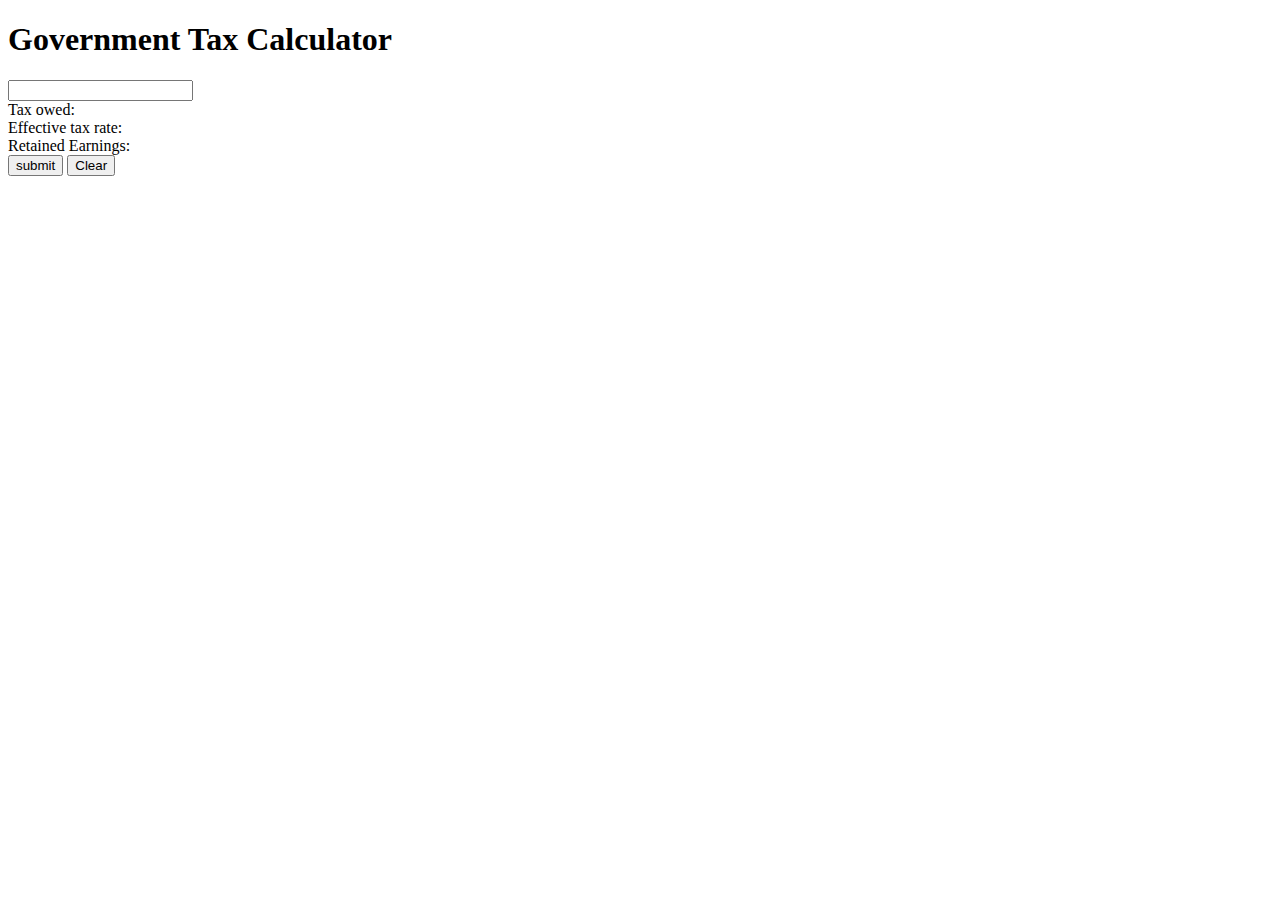
<file: Assignment 2/index.html>
<!DOCTYPE html>
<html>
  <body>
    <h1>Government Tax Calculator</h1>
        <label> 
        <input id="max" type="text"
      /></label>

    <div>Tax owed: <label id="go">  </label></div>
    <div>Effective tax rate: <label id="rate"> </label></div>
    <div>Retained Earnings: <label id="Earnings">  </label></div>
        <input id="submit" type="button" value="submit" />
        <input id="clear" type="button" value="Clear" />

        <div id="error"></div>

    <script src="./index.js"></script>
  </body>
</html>
</file>
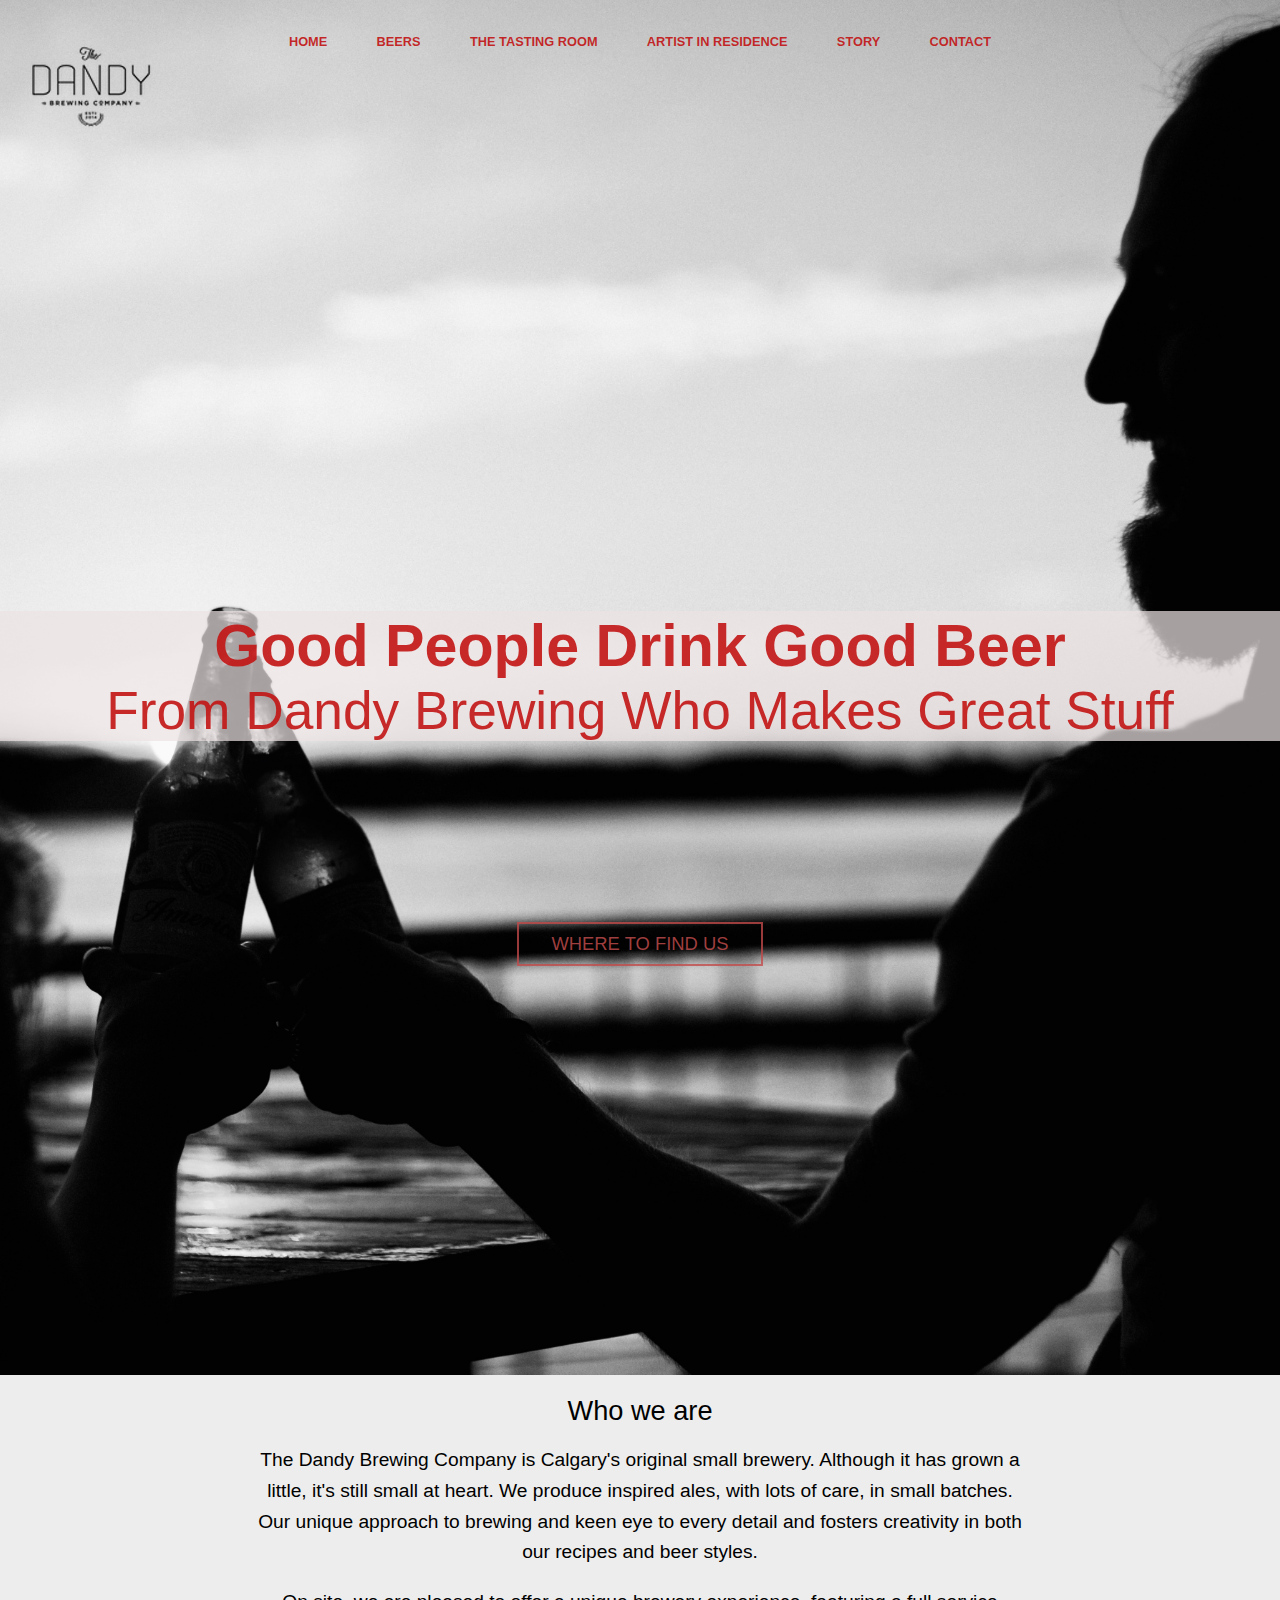
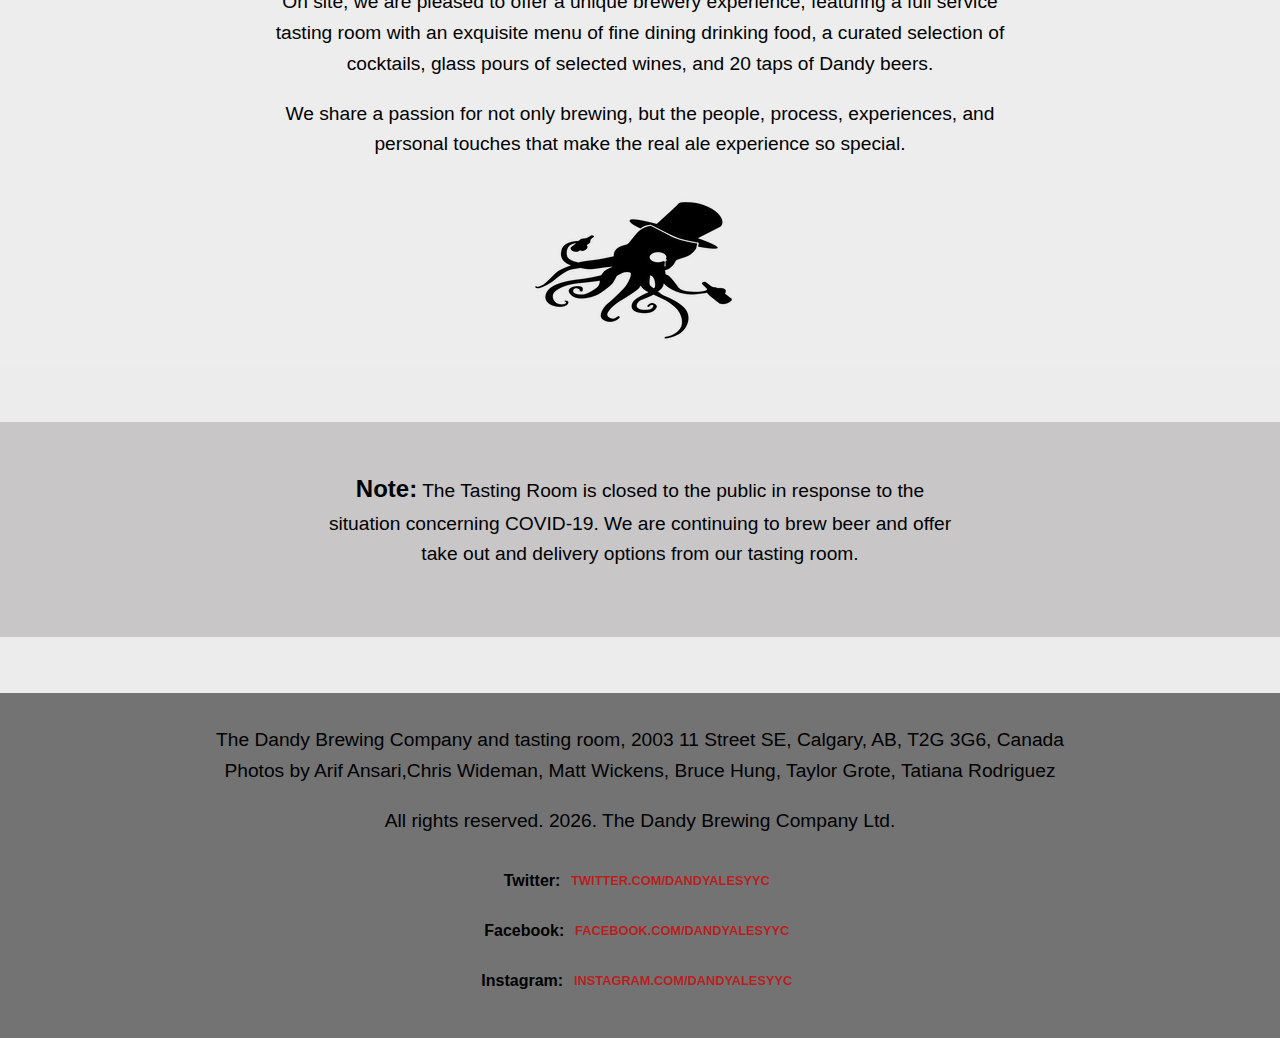
<file: Final project Front-End-Designers/index.html>
<!DOCTYPE html>
<html lang="en">
<head>
    <meta charset="UTF-8">
    <meta name="viewport" content="width=device-width, initial-scale=1.0">
    <title>Dandy Brewing Company</title>
    <link rel="stylesheet" href="./src/styles.css">
</head>

<body>
    
    <header>
        <div class="logo">
            <a href="#"><img src="img/Dandy_Brewing_Logo.png" alt="logo"></a>
            
        </div>
        
        <nav>
            <ul>
                <li><a href="/">Home</a></li>
                <li><a href="beers.html">Beers</a></li>
                <li><a href="taste.html">The Tasting Room</a></li>
                <li><a href="artist.html">Artist in Residence</a></li>
                <li><a href="story.html">Story</a></li>
                <li><a href="contact.html">Contact</a></li>
            </ul>
        </nav>
    </header>

    <div class="background-image-Home">
        <h1 class="title">Good People Drink Good Beer<span>From Dandy Brewing Who Makes Great Stuff</span></h1>
        <a href="find.html" class="button">Where To Find Us</a>
    </div>

    <main>
        <section></section>

        <section>
            <h1>Who we are</h1>
            <p>The Dandy Brewing Company is Calgary's original small brewery. Although it has grown a little, it's still
                small at heart. We produce inspired ales, with lots of care, in small batches.
                Our unique approach to brewing and keen eye to every detail and fosters creativity in both our recipes
                and beer styles. </p>

            <p>On site, we are pleased to offer a unique brewery experience, featuring a full service tasting room with
                an exquisite menu of fine dining drinking food, a curated selection of cocktails, glass pours of selected
                wines, and 20 taps of Dandy beers.
            </p>

            <p>We share a passion for not only brewing, but the people, process, experiences, and personal touches that
                make the real ale experience so special.</p>

            <figure>
                <img src="./img/Dandy_Brewing_Octopus.png" alt="Brewing_Octopus">
            </figure>
        
        </section>

        <section></section>
    </main>


    <section class="note">
        <section></section>

        <section>
            <p>
                <span>Note:</span> The Tasting Room is closed to the public in response to the situation concerning COVID-19. We are continuing to brew beer and offer take out and delivery options from our tasting room. 
            </p>
        </section>

        <section></section>
    </section>


    <footer>
        <div>
            <p>
                The Dandy Brewing Company and tasting room, 2003 11 Street SE, Calgary, AB, T2G 3G6, Canada <br>
                Photos by Arif Ansari,Chris Wideman, Matt Wickens, Bruce Hung, Taylor Grote, Tatiana Rodriguez
            </p>
            <p>
                All rights reserved. <span id="dynamicyear"></span>. The Dandy Brewing Company Ltd.
            </p>
        </div>

        

        <div>
            <ul>
                <li><span>Twitter: </span><a href="https://twitter.com/DandyAlesYYC">twitter.com/DandyAlesYYC</a></li><br>
				<li><span>Facebook: </span><a href="https://www.facebook.com/dandyalesyyc/">facebook.com/dandyalesyyc</a></li><br>
				<li><span>Instagram: </span><a href="https://www.instagram.com/dandyalesyyc">instagram.com/dandyalesyyc</a></li>
            </ul>
        </div>
    </footer>

    <label for="btn"> 
        <input type="submit" value="Go To Top" title="Top" id="btn" class="scrollbtn"/>
    </label>

    <script src="./src/index.js"></script>
</body>
</html>
</file>
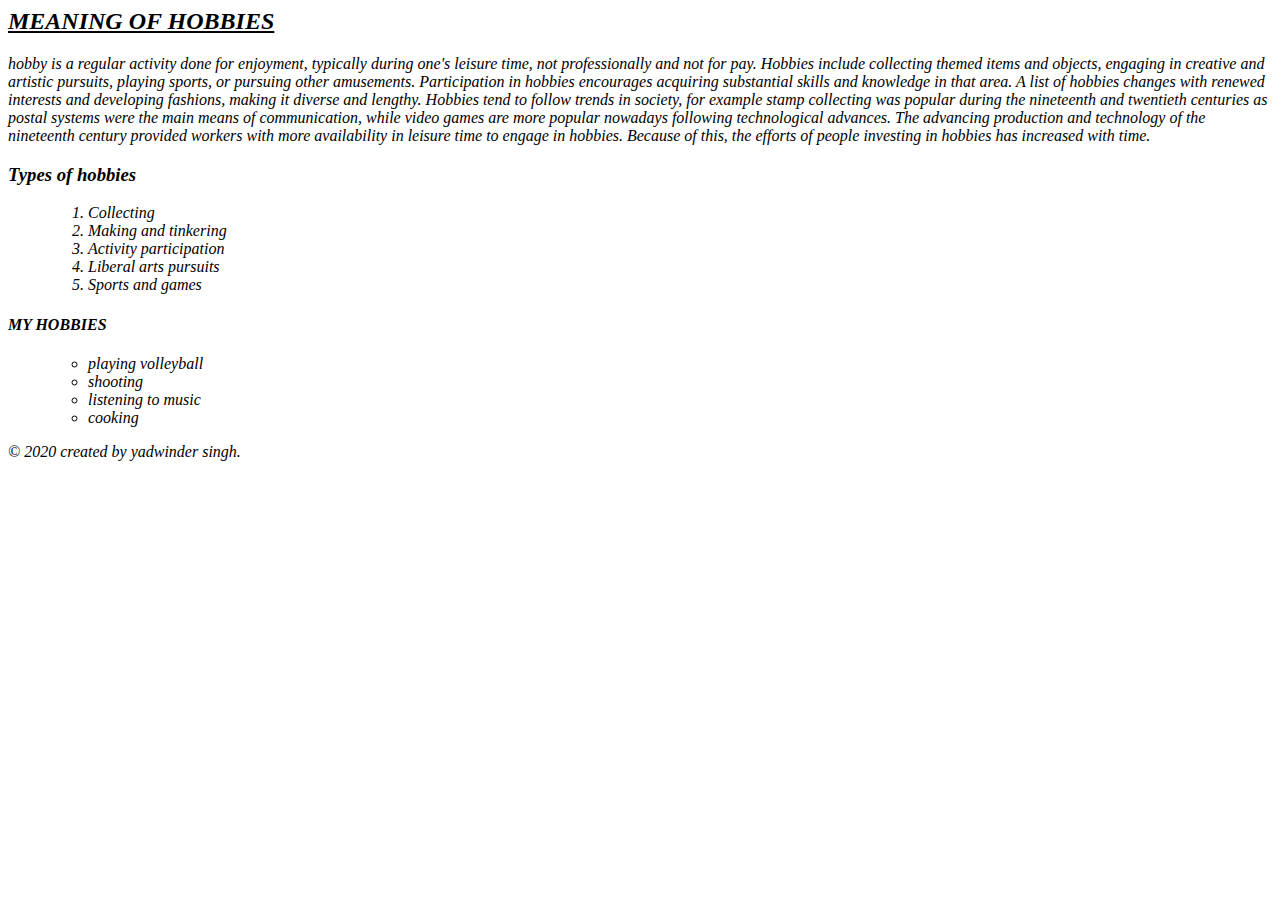
<file: 2index.html>
<i html>
 
    <html>
     <head>
         <title>HOBBIES</title>
         </head>
         <body>
           <header>
           
           </header>
           
          <h2><u>MEANING OF HOBBIES</u></h2>
          <p>   hobby is a regular activity done for enjoyment, typically during one's leisure time, not professionally and not for pay.
               Hobbies include collecting themed items and objects, engaging in creative and artistic pursuits, playing sports, or pursuing other amusements.
                Participation in hobbies encourages acquiring substantial skills and knowledge in that area. 
                A list of hobbies changes with renewed interests and developing fashions, making it diverse and lengthy.
                 Hobbies tend to follow trends in society, for example stamp collecting was popular during the nineteenth and twentieth centuries as postal systems were the main means of communication, 
                 while video games are more popular nowadays following technological advances.
                  The advancing production and technology of the nineteenth century provided workers with more availability in leisure time to engage in hobbies.
                   Because of this, the efforts of people investing in hobbies has increased with time. </p>
              
           <h3>
            
            Types of hobbies</h3>
           <ul><ol><i>
            
               <li>Collecting</li> 
               <li>
                
                Making and tinkering</li>
               <li>
                Activity participation</li>
               <li>
                Liberal arts pursuits</li>
               <li>
                Sports and games</li>
               </ol></i></ul>
            <h4>MY HOBBIES</h4>
             <ol><i><ul>    
                 <li> playing volleyball </li>
<li>shooting    </li>
<li>listening to music  </li>
      <li> cooking </li></ul>      
            
             </i></ol>
              <footer><p>&copy 2020 created by yadwinder singh.</p></footer> 
              </body>
    </html>
</file>
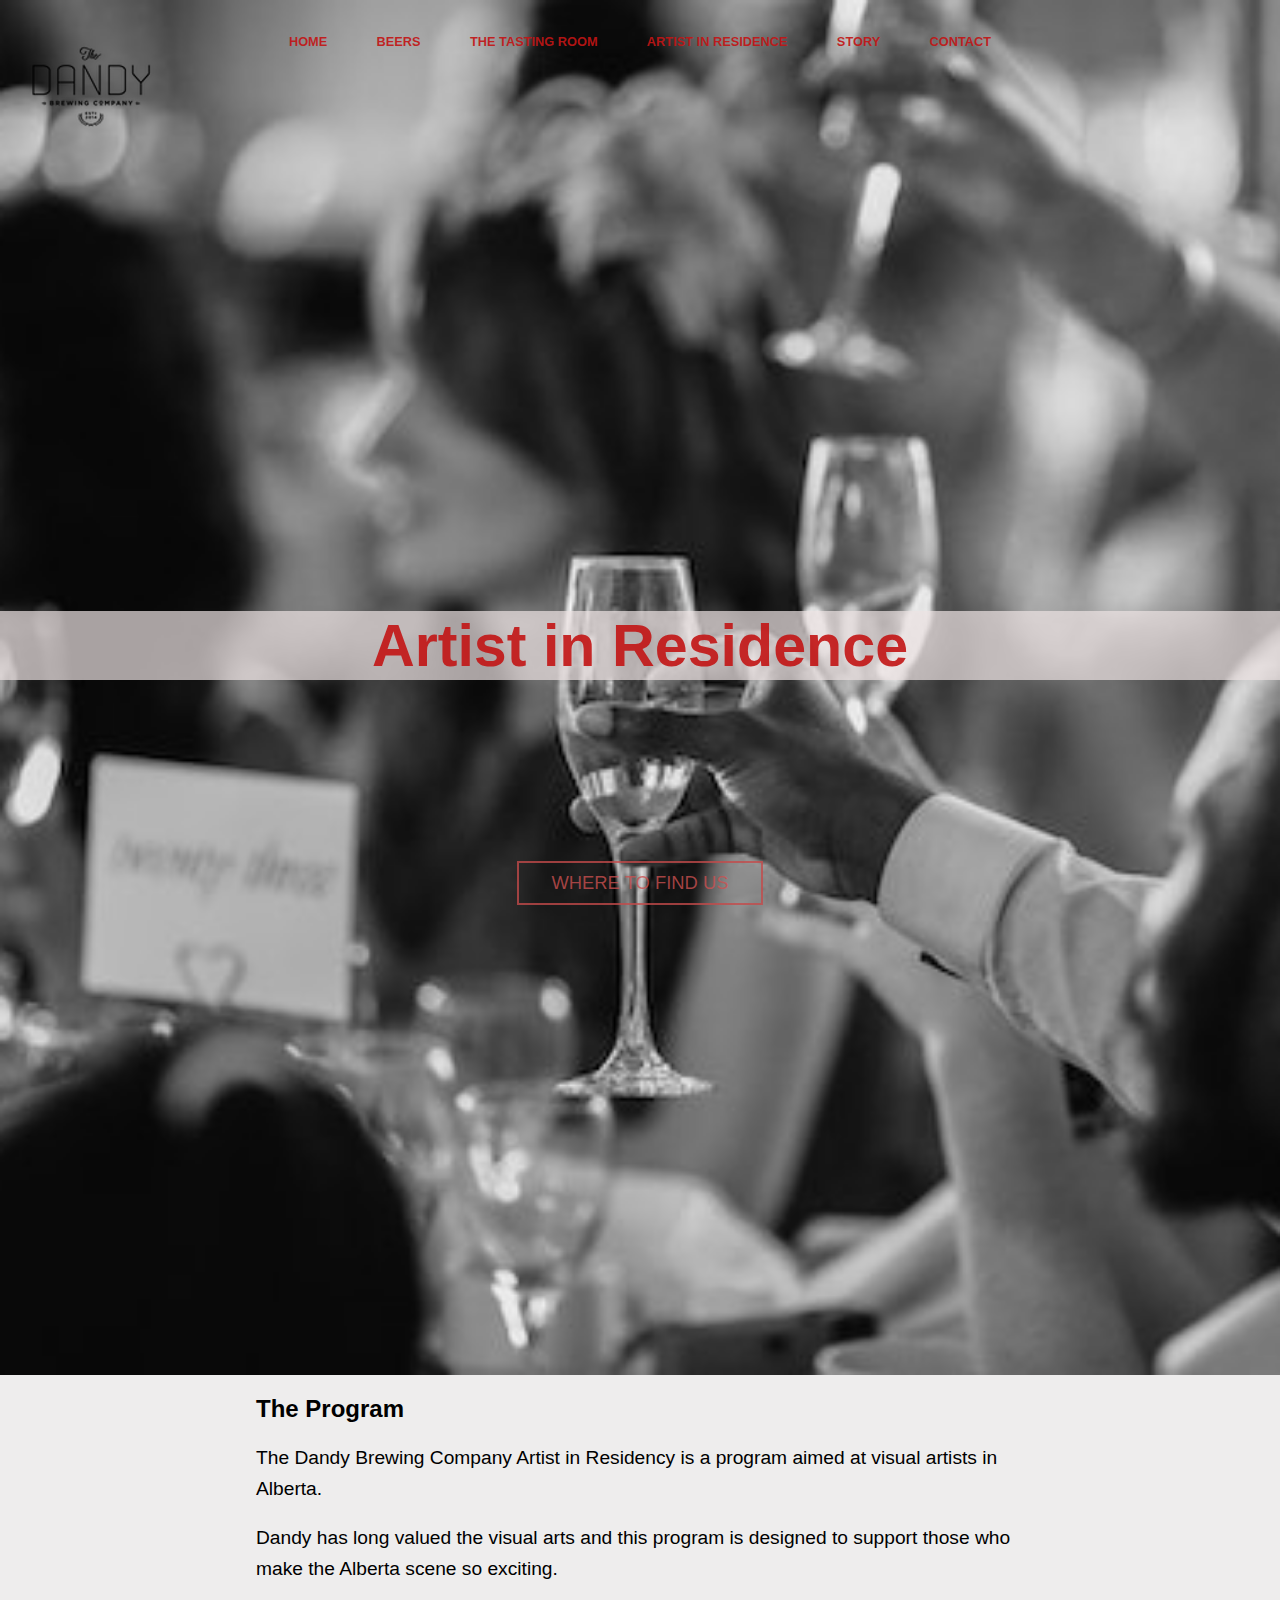
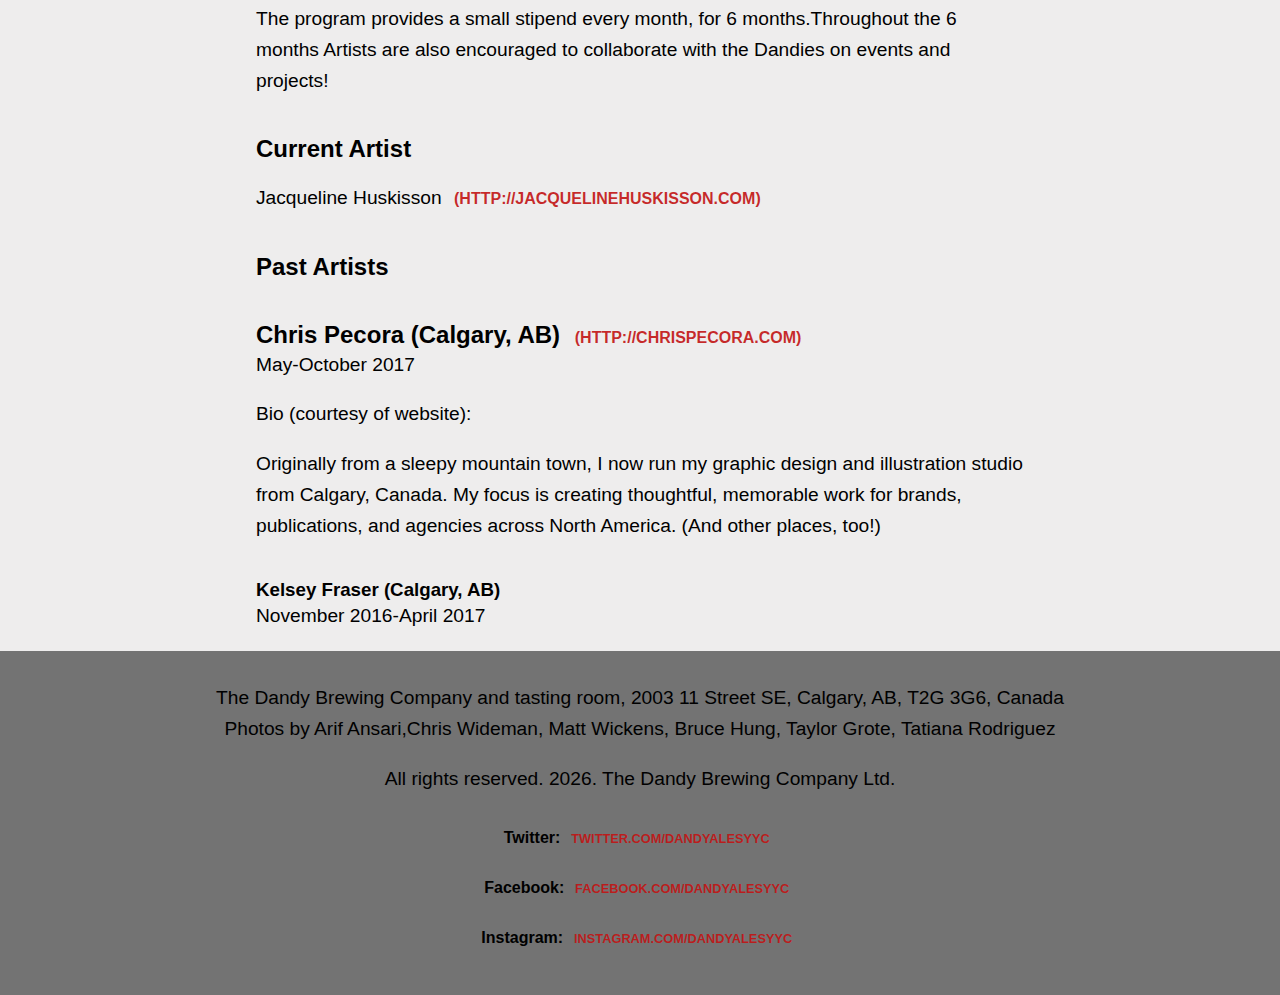
<file: Final project Front-End-Designers/artist.html>
<!DOCTYPE html>
<html lang="en">
<head>
    <meta charset="UTF-8">
    <meta name="viewport" content="width=device-width, initial-scale=1.0">
    <title>Artist in Residence</title>
    <link rel="stylesheet" href="./src/styles.css">
</head>

<body>
    
    <header>
        <div class="logo">
            <a href="index.html"><img src="img/Dandy_Brewing_Logo.png" alt="logo"></a>
            
        </div>
        

        <nav>
            <ul>
                <li><a href="/">Home</a></li>
                <li><a href="beers.html">Beers</a></li>
                <li><a href="taste.html">The Tasting Room</a></li>
                <li><a href="artist.html">Artist in Residence</a></li>
                <li><a href="story.html">Story</a></li>
                <li><a href="contact.html">Contact</a></li>
            </ul>
        </nav>
    </header>

    <div class="background-image-Artist">
        <h1 class="title ">Artist in Residence</h1>
        <a href="find.html" class="button">Where To Find Us</a>
    </div>
    
    <main class="main-artist">
        <section></section>
        <section>
            <h2>The Program</h2>
            <p>
                The Dandy Brewing Company Artist in Residency is a program aimed at
                visual artists in Alberta.
            </p>

            <p>
                Dandy has long valued the visual arts and
                this program is designed to support those who make
                the Alberta scene so exciting.
            </p>

            <p>
                The program provides a small stipend
                every month, for 6 months.Throughout the 6 months Artists are also encouraged to
                collaborate with the Dandies on events and projects!
            </p>

            <h2>Current Artist</h2>
            <p>Jacqueline Huskisson<a href="http://jacquelinehuskisson.com" target="_blank">
                (http://jacquelinehuskisson.com)</a></p>

            <h2>Past Artists</h2>
            <h2>Chris Pecora (Calgary, AB) 
                <a href="http://chrispecora.com/" target="_blank">(http://chrispecora.com)</a>
            </h2>
            <p class="p-AR">May-October 2017</p>
            <p>Bio (courtesy of website):</p>
            <p>Originally from a sleepy mountain town,
                I now run my graphic design and illustration studio from Calgary, Canada.
                My focus is creating thoughtful, memorable work for brands, publications,
                and agencies across North America. (And other places, too!)
            </p>

            <h3>Kelsey Fraser (Calgary, AB)</h3>
            <p class="p-AR">November 2016-April 2017</p>
        </section>
        <section></section>
    </main>

    <footer>
        <div>
            <p>
                The Dandy Brewing Company and tasting room, 2003 11 Street SE, Calgary, AB, T2G 3G6, Canada <br>
                Photos by Arif Ansari,Chris Wideman, Matt Wickens, Bruce Hung, Taylor Grote, Tatiana Rodriguez
            </p>
            <p>
                All rights reserved. <span id="dynamicyear"></span>. The Dandy Brewing Company Ltd.
            </p>
        </div>

        

        <div>
            <ul>
                <li><span>Twitter: </span><a href="https://twitter.com/DandyAlesYYC">twitter.com/DandyAlesYYC</a></li><br>
				<li><span>Facebook: </span><a href="https://www.facebook.com/dandyalesyyc/">facebook.com/dandyalesyyc</a></li><br>
				<li><span>Instagram: </span><a href="https://www.instagram.com/dandyalesyyc">instagram.com/dandyalesyyc</a></li>
            </ul>
        </div>
    </footer>

    <label for="btn"> 
        <input type="submit" value="Go To Top" title="Top" id="btn" class="scrollbtn"/>
    </label> 


    <script src="./src/index.js"></script>
</body>
</html>
</file>
<file: Final project Front-End-Designers/src/styles.css>
html,body{
    margin: 0;
    padding: 0;
    height: 100vh;
    font-family: 'Raleway', sans-serif;
    font-size: 16px;
    text-align: center;
    background-color: rgba(236, 235, 235, 0.911); 
}

/* typography - starting*/
img{
    max-width: 100%;
    height: auto;
}

h1{
    font-weight: 300;
    font-size: 1.7rem;
    margin-top: 20px;
}

p{
    margin-top: 0;
    line-height: 1.5;
}
h3 span{
    color: rgb(172, 41, 41);
}

ul li{
    list-style-type: none;
    margin: .3em;
    
}
/* title is class of h1 */
.title{
    font-size: 2.5rem;
    margin-bottom: 1.5em;
    font-weight: 700;
    margin-top: 5em;
    background-color: rgba(236, 227, 227, 0.705);
}
.title:hover{
  color: white;
}

.title span{
    font-weight: 80;
    display: block;
    font-size: .9em;
}

@media(min-width:60rem){
    p{
        font-size: 1.2rem;
        line-height: 1.6;
    }

    .title{
        font-size: 3.7rem;
    }
}
/* typography - ending */

/* header-footer- starting */
header{
    margin: 1em;
    position: absolute;
    left: 0;
    right: 0;

}

nav ul, footer ul{
    margin: 0;
    padding: 0;
    list-style: none;
}

nav li, footer li{
    display: inline-block;
    margin: 1em;
}

nav a, footer a{
    padding: .5em;
    font-size: .8rem;
    font-weight: 900;
    text-decoration: none;
    text-transform: uppercase;
    color: rgba(194, 21, 21, 0.904);
   
}

nav a:hover, nav a:focus, footer a:hover, footer a:focus{
    color:darkred;
}

@media(min-width:60rem){
    .logo{
        position: absolute;
    }

    nav{
        position: relative;
    }
}
/* header-footer- ending */


/* background-image-Home page*/
.background-image-Home{
    padding: 10em 0;
    background-image: url(../img/Hometaylorgrote-unsplash.JPG);
    background-size: cover;
    background-position: center;
    color: rgba(194, 21, 21, 0.904);
}

@media(min-width:60rem){
    .background-image-Home{
        height: 100vh;
        padding-top: 35vh;
    }
}
/* background-image-Home page ending*/


/* Button (for stylying ""where to find us button) */
.button{
    padding: .5em 1.75em;
    margin-top: 5em;
    display: inline-block;
    font-size: 1.15rem;
    text-decoration: none;
    text-transform: uppercase;
    border-width: 2px;
    border-style: solid;
    color: rgba(204, 80, 80, 0.781);
    border-color: rgba(196, 74, 74, 0.781);
}

.button:hover, .button:focus{
    background: rgba(204, 80, 80, 0.781);
    color: rgba(255, 254, 254, 0.979);
    border-color: blanchedalmond;
}
/* Button - ending */

/* main- starting*/
main{
    display: grid;
	grid-template-columns: 1fr 3fr 1fr;
}

main section{
    height: 100%;
    width: 100%;
    display: grid;
    align-items: center;
    justify-content: center;
    
}
/* main- ending */

/* figure- starting*/
.img-octopus{
    display: block;
    padding: auto;
    margin: auto;
    margin-top: 4em;
}
/* figure- ending*/

/* Note - starting*/
.note{
    padding: 5em 0;
    display: grid;
    grid-template-columns: 25% 50% 25%;
    align-items: center;
    justify-content: center;
    background-color: rgba(236, 235, 235, 0.911);
}

.note section{
    height: 100%;
    width: 100%;
    background: rgba(196, 194, 194, 0.918);
    padding-top: 3em;
}

.note span{
    font-weight: bold;
    font-size: 1.25em;
}
/* Note - ending */

/* Footer - starting*/
footer{
    display: grid;
    background: rgba(32, 32, 32, 0.596);
	 text-align: center;
 	padding: 2em 0;
}

footer li span{
    font-weight: 900;
}
/* Footer - ending*/

/* Scroll To Top Button Starting  
==========================*/
.scrollbtn{
    padding: 10px;
    display: none;
    position: fixed;
    bottom: 10px;
    right: 10px;
    border: none;
    border-radius: 10px;
    outline: none;
    background-color: rgba(230, 54, 54, 0.781);
    color: rgba(255, 255, 255, 0.781);
    cursor: pointer;
}


.scrollbtn:hover{
    background-color: rgba(235, 12, 12, 0.781);
}

/* Scroll To Top Button  Ending 
==========================*/

/* BEERS(BS)  starting*/
.background-image-Beers-first{
    padding: 10em 0;
    background-image: url(../img/DSC_0385.jpg);
    background-size: cover;
    background-position: center;
    color: rgba(194, 21, 21, 0.904);
}

@media(min-width:60rem){
    .background-image-Beers-first{
        height: 100vh;
        padding-top: 35vh;
    }
}

.background-image-Beers-second{
    padding: 10em 0;
    background-image: url(../img/beerTanks.jpg);
    background-size: cover;
    background-position: center;
    height: 90px;
    color: rgba(194, 21, 21, 0.904);
    
}

@media(min-width:60rem){
    .background-image-Beers-second{
        height: 100vh;
        padding-top: 35vh;
    }
}

.main-beers{
    font-size: 14px;
}
.p-BS{
    margin-top: -1em;
}

.title-BS{
    font-size: 2.5rem;
    margin-bottom: 1.5em;
    font-weight: 700;
    margin-top: .5em;
    background-color: rgba(236, 227, 227, 0.705);
}

.title-BS span{
    font-weight: 80;
    display: block;
    font-size: .9em;
}
.div-BS{
    display: grid;
	grid-template-columns: 1fr 3fr 1fr;
}
.div-BS div{
    height: 100%;
    width: 100%;
    display: grid;
    align-items: center;
    justify-content: center;
    
}
/* BEERS  ending*/

/* THE TASTING ROOM(TR) starting */
.background-image-Taste{
    padding: 10em 0;
    background-image: url(../img/tastetatianarodriguez-unsplash.JPG);
    background-size: cover;
    background-position: center;
    color: rgba(194, 21, 21, 0.904);
}

@media(min-width:60rem){
    .background-image-Taste{
        height: 100vh;
        padding-top: 35vh;
    }   
}

.heading-TR{
    color:rgb(243, 63, 63);
}
.heading-TR:hover {
    text-shadow: 2px 2px 4px rgb(243, 77, 77);
}

.firstdiv-TR {
    margin: .5em;
    margin-top: 3em;
    background-color:rgba(216, 214, 212, 0.973);
}

.second-TR{
    margin: .5em;
    background-color:rgb(207, 171, 171);
}

.second-TR ul li{
    line-height: 2; 
}

.thirddiv-TR{
    margin: .5em;
    background-color:rgba(216, 214, 212, 0.973);
   
}
.fourthdiv-TR{
    margin: .5em;
    background-color:rgb(207, 171, 171);
}
/* THE TASTING ROOM(TR)  ending*/

/* ARTIST IN RESIDENCE(AR) starting */
.background-image-Artist{
    padding: 10em 0;
    background-image: url(../img/artistThomas\ William.jpg);
    background-size: cover;
    background-position: center;
    color: rgba(194, 21, 21, 0.904);
}

@media(min-width:60rem){
    .background-image-Artist{
        height: 100vh;
        padding-top: 35vh;
    }
}
.main-artist{
    text-align: left;
}
.main-artist a{
    padding: .5em;
    font-size: 1rem;
    font-weight: 900;
    text-decoration: none;
    text-transform: uppercase;
    color: rgba(194, 21, 21, 0.904);
}

.p-AR{
    margin-top: -1em;
}
/* ARTIST IN RESIDENCE  ending*/

/* STORY  starting*/
.main-story section p{
    text-align:left;
    justify-content:right;
    font-size: 14px;

}

.background-image-Story{
    padding: 10em 0;
    background-image: url(../img/\ storyBruceHong\ Unsplash.JPG);
    background-size: cover;
    background-position: center;
    color: rgba(194, 21, 21, 0.904);
}

@media(min-width:60rem){
    .background-image-Story{
        height: 100vh;
        padding-top: 35vh;
    }
}
/* STORY ending*/

/* CONTACT*/
.background-image-Contact{
    padding: 10em 0;
    background-image: url(../img/contact-Kegs.jpg);
    background-size: cover;
    background-position: center;
    color: rgba(194, 21, 21, 0.904);
}

@media(min-width:60rem){
    .background-image-Contact{
        height: 100vh;
        padding-top: 35vh;
    }
}
.main-contact{
    padding-top: 2.5em;
    padding-bottom: 5em;
}
#contact-sec{
    border-top: 2px solid rgb(65, 62, 62);
    border-bottom: 2px solid rgb(65, 62, 62);
    border-left: 2px solid rgb(65, 62, 62);  
    
}
section ul{
   
    margin: 0;
    padding: 0;
    list-style: none;
}
section li{
    display: inline-block;
    margin: 1em;
 }

 section li span{
     color: rgba(196, 15, 15, 0.877);
 }

/* CONTACT ending*/

/* FIND US (FU) starting*/

.background-image-FindUs{
    padding: 10em 0;
    background-image: url(../img/findus.JPG);
    background-size: cover;
    background-position: center;
    color: rgba(194, 21, 21, 0.904);
}

@media(min-width:60rem){
    .background-image-FindUs{
        height: 100vh;
        padding-top: 35vh;
    }
}
.div-FU{
    padding: .5em;
    padding-top: 2em;
}
.div-FU a{
    
    font-size: .8rem;
    font-weight: 900;
    text-decoration: none;
    text-transform: uppercase;
    color: rgba(194, 21, 21, 0.904);
}
.div-FU a:hover, .div-FU a:focus{
    color: rgb(71, 5, 5);;
}


.main-FU{
   display: grid;
   grid-template-columns: 33% 34% 33%;
   grid-template-rows:auto; 
   padding-bottom: .5em; 
   
}

.main-FU div{
    height: 100%;
    width: 100%;
    
    
}

.firstdiv-FU ul, .fourthdiv-FU ul{
    text-align: left;
}
.thirddiv-FU ul, .sixthdiv-FU ul{
    text-align: right;
    padding-right: 2em;
}

.firstdiv-FU, .thirddiv-FU, .fifthdiv-FU{
   background-color: rgba(216, 214, 212, 0.973);
   
}

.seconddiv-FU, .fourthdiv-FU, .sixthdiv-FU{
  background-color: rgb(207, 171, 171);
}

.seventhdiv-FU-Map{
    grid-column: 1/-1;
}
iframe{
    width: 100%;
    height:300px;
}
/* FIND US (FU)  ending*/
</file>
